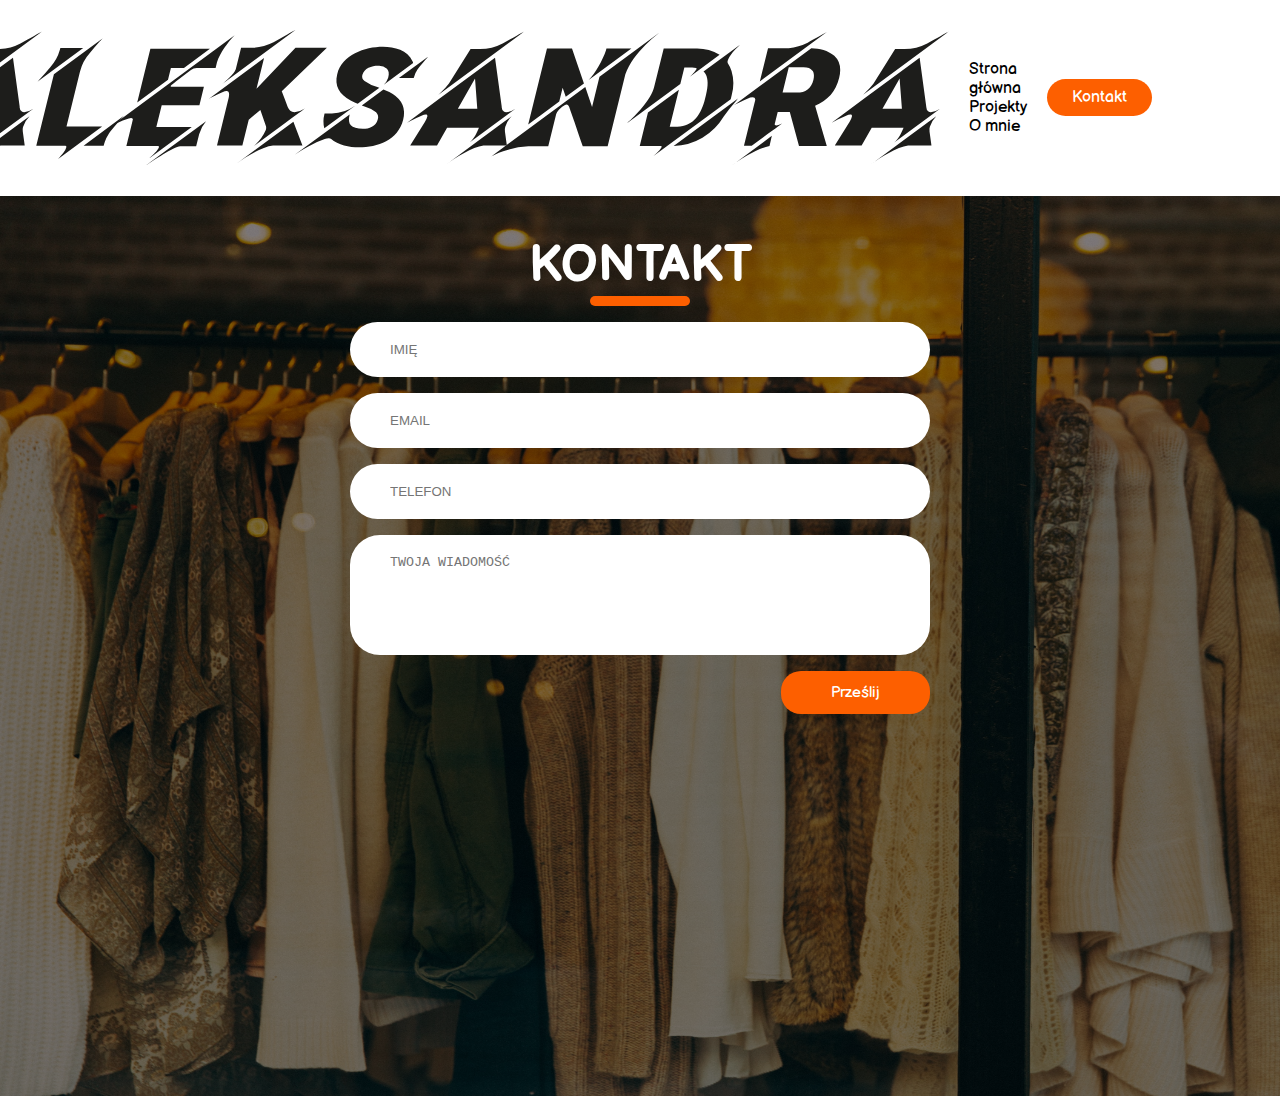
<file: kontakt.html>
<!DOCTYPE html PUBLIC "-//W3C//DTD XHTML 1.0 Transitional//EN" "http://www.w3.org/TR/xhtml1/DTD/xhtml1-transitional.dtd">

<html xmlns="http://www.w3.org/1999/xhtml" xml:lang="pl" lang="pl">
<head>
<title>Projektowanie stron internetowych</title>
<meta http-equiv="Content-Type" content="text/html; charset=utf-8" />
<meta name="description" content="Zawartość strony" />
<meta name="keywords" content="" />
<meta name="language" content="pl" />
<meta name="author" content="Aleksandra Jasz">
<link href="https://fonts.googleapis.com/css2?family=Balsamiq+Sans&display=swap" rel="stylesheet">
<link rel="stylesheet" href="styl.css">
</head>
<body>
<header>
  <img class="logo" src="ola.svg" alt="logo" name="logo">
    <nav>
      <ul class="nav_linki">
        <li> <a href="index.html"> Strona główna </a> </li>
        <li> <a href="projekty.html"> Projekty </a> </li>
        <li> <a href="omnie.html"> O mnie </a> </li>
      </ul>
    </nav>
    <a class="przycisk_menu" href="kontakt.html"> <button> Kontakt </button> </a>
</header>
<div class="bg_kontakt">
<div class="contact-section">

  <h1>KONTAKT</h1>
  <div class="border"></div>
  <form class="contact-form" action="index.html" method="post">
    <input type="text" class="contact-form-text" placeholder="IMIĘ">
    <input type="email" class="contact-form-text" placeholder="EMAIL">
    <input type="text" class="contact-form-text" placeholder="TELEFON">
    <textarea class="contact-form-text" placeholder="TWOJA WIADOMOŚĆ"></textarea>
    <input type="submit" class="contact-form-btn" value="Prześlij">
  </form>
</div>
</div>
</body>
</html>
</file>
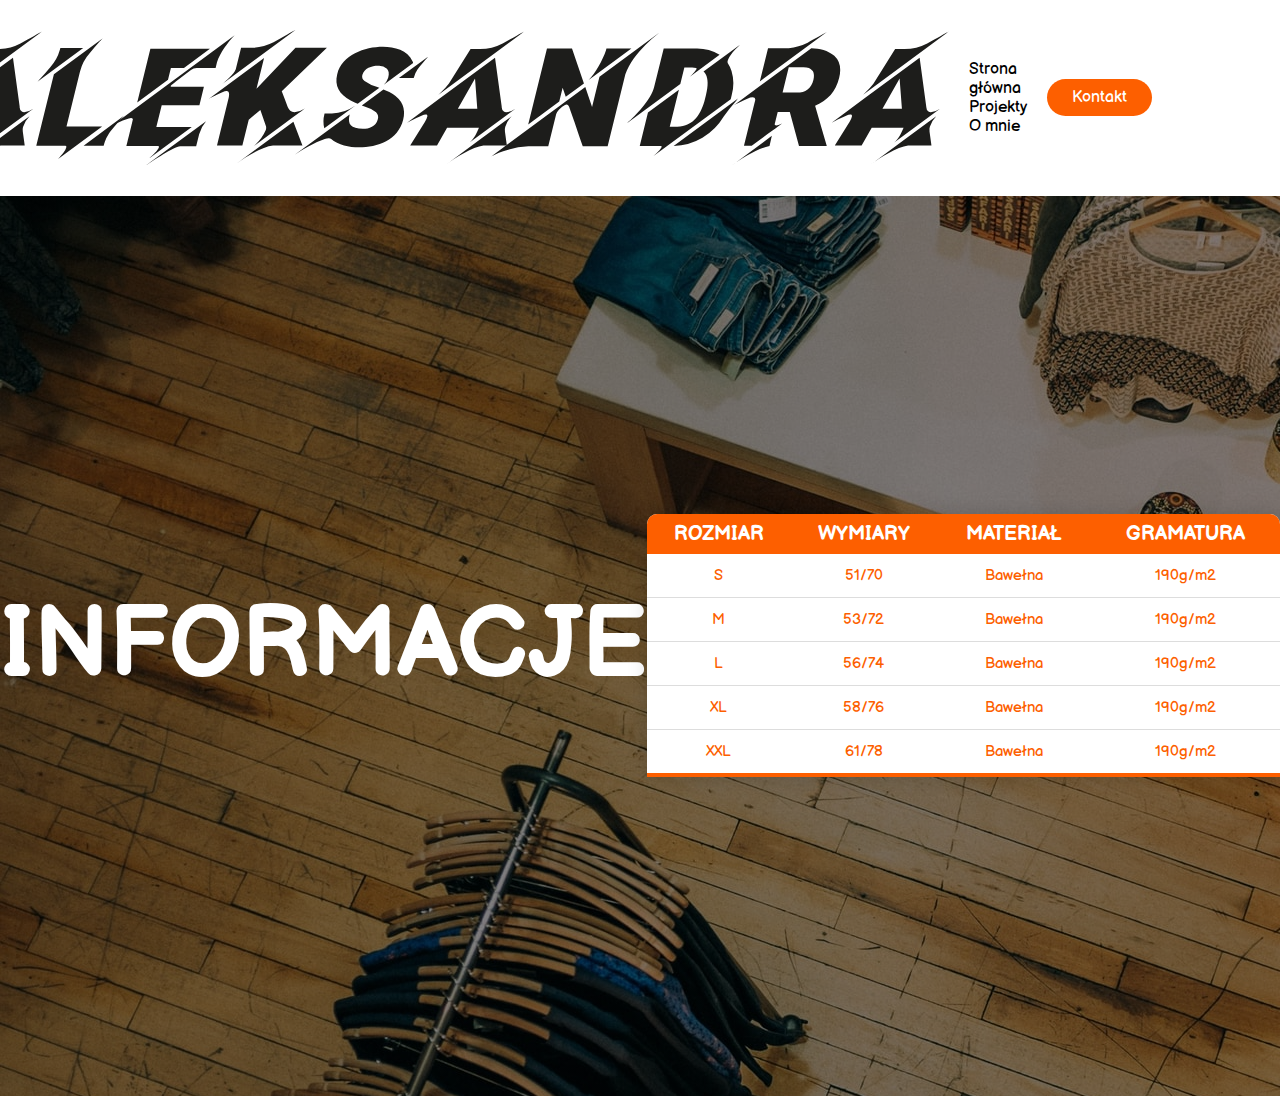
<file: rozmiary.html>
<!DOCTYPE html PUBLIC "-//W3C//DTD XHTML 1.0 Transitional//EN" "http://www.w3.org/TR/xhtml1/DTD/xhtml1-transitional.dtd">

<html xmlns="http://www.w3.org/1999/xhtml" xml:lang="pl" lang="pl">
<head>
<title>Projektowanie stron internetowych</title>
<meta http-equiv="Content-Type" content="text/html; charset=utf-8" />
<meta name="description" content="Zawartość strony" />
<meta name="keywords" content="" />
<meta name="language" content="pl" />
<meta name="author" content="Aleksandra Jasz">
<link href="https://fonts.googleapis.com/css2?family=Balsamiq+Sans&display=swap" rel="stylesheet">
<link rel="stylesheet" href="styl.css">
</head>
<body>
<header>
  <img class="logo" src="ola.svg" alt="logo" name="logo">
    <nav>
      <ul class="nav_linki">
        <li> <a href="index.html"> Strona główna </a> </li>
        <li> <a href="projekty.html"> Projekty </a> </li>
        <li> <a href="omnie.html"> O mnie </a> </li>
      </ul>
    </nav>
    <a class="przycisk_menu" href="kontakt.html"> <button> Kontakt </button> </a>
</header>

<div class="bg">
<h1 class="info">INFORMACJE</h1>
  <table class="tabela">
    <thead>
      <tr>
        <th> ROZMIAR </th>
        <th> WYMIARY </th>
        <th> MATERIAŁ </th>
        <th> GRAMATURA </th>
      </tr>
    </thead>

    <tbody>
      <tr>
        <td> S </td>
        <td> 51/70 </td>
        <td> Bawełna </td>
        <td> 190g/m2 </td>
      </tr>

      <tr>
        <td> M </td>
        <td> 53/72 </td>
        <td> Bawełna </td>
        <td> 190g/m2 </td>
      </tr>

      <tr>
        <td> L </td>
        <td> 56/74 </td>
        <td> Bawełna </td>
        <td> 190g/m2 </td>
      </tr>

      <tr>
        <td> XL </td>
        <td> 58/76 </td>
        <td> Bawełna </td>
        <td> 190g/m2 </td>
      </tr>

      <tr>
        <td> XXL </td>
        <td> 61/78 </td>
        <td> Bawełna </td>
        <td> 190g/m2 </td>
      </tr>

    </tbody>
  </table>

</div>
</body>
</html>
</file>
<file: styl.css>
body{
  font-family: 'Balsamiq Sans';
  background-image: linear-gradient(rgba(0, 0, 0, 0.5), rgba(0, 0, 0, 0.5)), url("ciuszki.jpg");
  background-size: 2000px 1000px;
  background-repeat: no-repeat;
}

*{
  box-sizing: border-box;
  margin: 0;
  padding: 0;
}
li, a, button{
  font-family: 'Balsamiq Sans';
  font-weight: 500;
  font-size: 16px;
  color: #000000;
  text-decoration: none;
}

header{
  display: flex;
  justify-content: flex-end;
  align-items: center;
  padding: 30px 10%;
  background-color: white;
}

.logo{
  cursor: pointer;
  margin-right: auto;
}

.nav_linki{
  list-style: none;
}

.nav_linki li{
  display: inline-block;
  padding: 0px 20px;
}

.nav_linki li a{
  transition: all 0.3s ease 0s;
}

.nav_linki li a:hover{
  color: #FD5F00;
}

button{
  color: white;
  padding: 9px 25px;
  background-color: #FD5F00;
  border: none;
  border-radius: 55px;
  cursor: pointer;
  transition: all 0.3s ease 0s; //sssss
  margin-left: 20px;
}

button:hover{
  background-color: white;
  color: #FD5F00;
}

.tytul{
  position: absolute;
  top: 50%;
  left: 50%;
  transform: translate(-50%,-50%);
}

.tytul h1{
  font-family: 'Balsamiq Sans';
  color: #ffffff;
  font-size: 70px;
}

.przycisk{
  position: absolute;
  top: 57%;
  left: 50%;
  transform: translate(-50%,-50%);
}

.bttn{
  color: black;
  padding: 9px 25px;
  background-color: white;
  border: none;
  border-radius: 55px;
  text-decoration: none;
  transition: 0.6s ease;
}

.bttn:hover{
  background: black;
  color: white;
}

.bg{
  width: 100%;
  height: 100vh;
  background-image: linear-gradient(rgba(0, 0, 0, 0.5), rgba(0, 0, 0, 0.5)), url("ciuszki2.jpg");
  background-repeat: no-repeat;
  display: flex;
  justify-content: center;
  align-items: center;
}

.bg_omnie{
  height: 100vh;
  background-image: linear-gradient(rgba(0, 0, 0, 0.5), rgba(0, 0, 0, 0.5)), url("ciuszki3.jpg");
  background-size: 2000px 1000px;
  background-repeat: no-repeat;
}

.bg_kontakt{
  height: 100vh;
  background-image: linear-gradient(rgba(0, 0, 0, 0.5), rgba(0, 0, 0, 0.5)), url("ciuszki4.jpg");
  background-size: 2000px 1000px;
  background-repeat: no-repeat;
}

.content{
  width: 90%;
  height: 70%;
  position: fixed;
  display: flex;
  justify-content: center;
  align-items: center;
}

.kolumny{
  margin: 10px;
  width: 30%;
  height: 100%;
  display: flex;
  justify-content: center;
  align-items: center;
  flex-wrap: wrap;
  border-radius: 10px;
  overflow: hidden;
}

.kolumny .atas{
  width: 100%;
  height: 90.5%;
  background: salmon;
  display: flex;
  justify-content: center;
  align-items: center;
}

.kolumny .atas img{
  width: 100%;
  height: 150%;
}

.kolumny .atas img:hover{
  width: 150%;
  height: 200%;
}

.kolumny .tengah{
  width: 100%;
  height: 10%;
  background: #FD5F00;
  font-family: 'Balsamiq Sans';
  font-size: 20px;
  color: white;
  display: flex;
  justify-content: center;
  align-items: center;
}

.tengah a{
  color: white;
}

.contact-section{
  background-size: cover;
  padding: 40px 0;
}

.contact-section h1{
  text-align: center;
  color: white;
  font-family: 'Balsamiq Sans';
  font-size: 50px;
}

.border{
  width: 100px;
  height: 10px;
  background: #FD5F00;
  margin: auto;
  border-radius: 20px;
}

.contact-form{
  max-width: 600px;
  margin: auto;
  padding: 0 10px;
  overflow: hidden;
}

.contact-form-text{
  display: block;
  width: 100%;
  box-sizing: border-box;
  margin: 16px 0;
  border: none;
  background: white;
  padding: 20px 40px;
  outline: none;
  color: #FD5F00;
  transition: 0.5s;
  border-radius: 30px;
}

.contact-form-text:focus{
  box-shadow: 0 0 10px 4px #FD5F00;
}

textarea.contact-form-text{
  resize: none;
  height: 120px;
}

.contact-form-btn{
  float: right;
  border: none;
  font-family: 'Balsamiq Sans';
  font-size: 15px;
  background: #FD5F00;
  color: #fff;
  padding: 12px 50px;
  border-radius: 20px;
  cursor: pointer;
  transition: 0.5s;
}

.contact-form-btn:hover{
  background: white;
  color: #FD5F00;
}

.info{
  margin: auto;
  font-weight: bold;
  font-size: 100px;
  text-align: center;
  font-family: 'Balsamiq Sans';
  color: white;
}

.tabela{
  background-color: white;
  border-collapse: collapse;
  margin: auto;
  font-size: 0.9em;
  width: 700px;
  border-radius: 10px 10px 0 0;
  overflow: hidden;
  box-shadow: 0 0 20px rgba(0, 0, 0, 0.15);
  margin: 50px auto;
}

.tabela thead tr{
  font-family: 'Balsamiq Sans';
  background-color: #FD5F00;
  color: white;
  text-align: center;
  font-weight: bold;
}

.tabela th{
  font-family: 'Balsamiq Sans';
  color: white;
  font-size: 20px;
  text-align: center;
  height: 40px;
}

.tabela tr{
    color: #FD5F00;
}

.tabela td{
  padding: 12px 15px;
  font-size: 15px;
  font-family: 'Balsamiq Sans';
  text-align: center;
}

.tabela tbody tr{
  border-bottom: 1px solid #dddddd;
}

.tabela tbody tr:last-of-type{
  border-bottom: 4px solid #FD5F00;
  border-radius: 10px;
}

.tabela tr:hover{
  color: #ffffff;
  background-color: #FD5F00;
}
</file>
